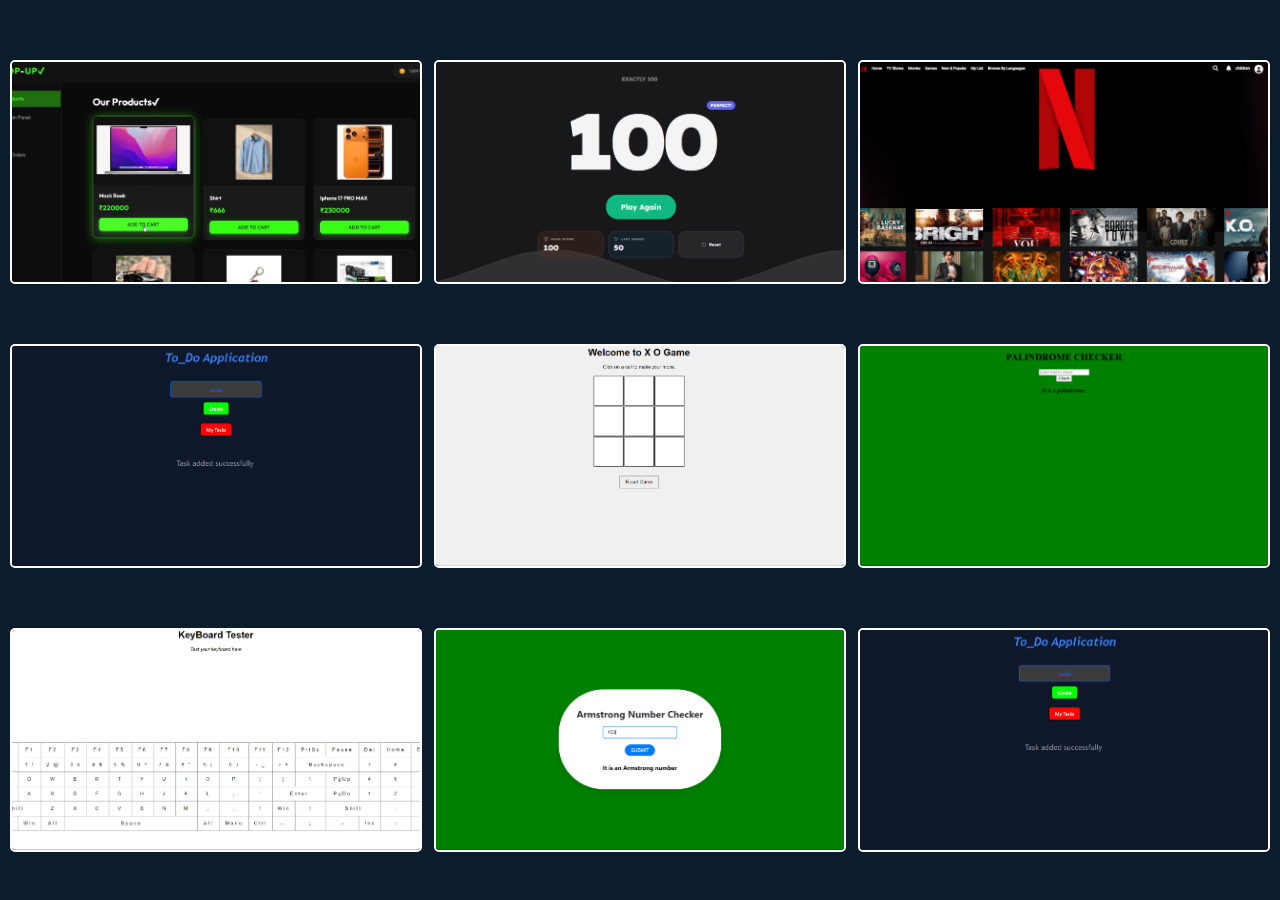
<file: project.html>
<!DOCTYPE html>
<html lang="en">
<head>
    <meta charset="UTF-8">
    <meta name="viewport" content="width=device-width, initial-scale=1.0">
    <link rel="stylesheet" href="style.css" />
    <title>My Projects</title>
</head>
<body>
    <section class="Certifications" id="cer">
  <h1></h1>
 <div class="pro">

  <div class="box">
    <img src="Screenshot 2026-02-18 184030.png" alt="Shop-Up">
    <div class="content">
      <h3>Shop-Up</h3>
      <p>Responsive e-commerce platform.</p>
      <button><a href="https://github.com/ashwanth1506">Code Link</a></button>
    </div>
  </div>

  <div class="box">
    <img src="Screenshot 2026-02-18 184300.png" alt="100 Score Game">
    <div class="content">
      <h3>100 Score Game</h3>
      <p>Logic-based interactive number game.</p>
      <button><a href="https://exactly100.netlify.app/">Live Demo</a></button>
    </div>
  </div>

  <div class="box">
    <img src="Screenshot 2026-02-18 183358.png" alt="Netflix Clone">
    <div class="content">
      <h3>Netflix Clone</h3>
      <p>Responsive streaming platform UI clone.</p>
      <button><a href="file:///D:/webdevelopment%20project/netflix%20clone/index.html">Live Demo</a></button>
    </div>
  </div>

</div>



<div class="pro">

  <div class="box">
    <img src="Screenshot 2026-01-14 145559.png" alt="To-Do App">
    <div class="content">
      <h3>To-Do App</h3>
      <p>ple and efficient task management application.</p>
      <button><a href="https://github.com/ashwanth1506">Code Link</a></button>
    </div>
  </div>

  <div class="box">
    <img src="Screenshot 2026-02-19 130054.png">
    <div class="content">
      <h3>XO Game</h3>
      <p>a simple x-o game.</p>
      <button><a href="https://xogame155.netlify.app/">Live Demo</a></button>
    </div>
  </div>
  <div class="box">
    <img src="Screenshot 2026-02-19 140758.png" alt="Problem Tracker">
    <div class="content">
      <h3>Palindrome Checker</h3>
      <p>Check whether the Giver number is Palindrome Number or Not.</p>
      <button><a href="https://zesty-sprite-14a337.netlify.app/">Live Demo</a></button>
    </div>
  </div>

</div>
<div class="pro">

  <div class="box">
    <img src="Screenshot 2026-02-19 130011.png" alt="To-Do App">
    <div class="content">
      <h3>keyboard Tester</h3>
      <p>Web Application For testing keyboard.</p>
      <button><a href="https://keyboardtester15.netlify.app/">Live Demo</a></button>
    </div>
  </div>

  

  <div class="box">
    <img src="Screenshot 2026-02-19 140931.png" alt="Problem Tracker">
    <div class="content">
      <h3>Armstrong Number Checker</h3>
      <p>Check whether the Giver number is Armstrong Number or Not.</p>
      <button><a href="https://sparkly-babka-0b984c.netlify.app/">Live Demo</a></button>
    </div>
  </div>
  <div class="box">
    <img src="Screenshot 2026-01-14 145559.png" alt="To-Do App">
    <div class="content">
      <h3>Problem Tracker</h3>
      <p>Track the problem count and rating of the User.</p>
      <button><a href="https://github.com/ashwanth1506">Code Link</a></button>
    </div>
  </div>

</div>


  
</section>
    
</body>
</html>
</file>
<file: style.css>
body {
   background-color:#0B1C2D;
  margin: 0;
  font-family: 'Poppins', sans-serif;
  overflow-x: hidden;
}
.welcome{
  width: 100%;
  height: 100vh;
}
section {
  scroll-margin-top: 80px;
}

  .nav-right a {
    
  text-decoration: none;
  color: black; /* or white if you prefer */
}
.Tf{
  color: #0B1C2D;
}



.title {
  padding: 20px;
  font-size: 5em;
  font-weight: 900;
  margin-top: 120px;
  color: #1FA89A;
  position: absolute;
  z-index: 10;
}

.line {
  display: block;
  margin: 0px 10px;
}
.s1{
  display:flex;
  flex-direction: column;
  
}
.f{
  
  text-align: center;
}

.white-text {
  color: #000000;
}
.skill1{
  display: flex;
  gap: 13%;
  margin-top: 35px;
 
  
  
 
}
.x{
   border: 2px solid black;
   margin-top: -10px;
   border-radius: 5px;
   margin-left: -300px;
   margin-right: -300px;
}
.nav {
  display: flex;
  align-items: center;
  justify-content: space-between;
  background-color: #1FA89A;
  position: sticky;
  top: 0;
  padding: 0 40px;
  height: 80px;
  z-index: 10;
}


.nav-left,
.nav-center,
.nav-right {
  flex: 1;
}

.nav-center {
  text-align: center;
}

.nav-right {
  display: flex;
  justify-content: flex-end;
  gap: 30px;
}

.TT {
  margin: 0;
  

}
/* Hero Section */
.welcome {
  height: 100vh;
  display: flex;
  align-items: center;
  justify-content: center;
  background: linear-gradient(to right, #f8f9fa, #e9ecef);
  text-align: center;
  padding: 20px;
}

.hero-container {
  max-width: 900px;
}

/* Main Title */
.main-title {
  font-size: 48px;
  font-weight: 700;
  margin-bottom: 10px;
}

.highlight {
  color: #1FA89A;
}

/* Typing Text */
.typing {
  font-size: 24px;
  font-weight: 600;
  color: #444;
  min-height: 40px;
  margin-bottom: 20px;
}

/* Description */
.hero-desc {
  font-size: 18px;
  color: #666;
  margin-bottom: 30px;
  line-height: 1.6;
}

/* Buttons */
.hero-buttons {
  margin-bottom: 40px;
  
}
.hero {
  margin-bottom: 40px;
  background: #1FA89A;
  color: white;
  padding: 12px 25px;
  margin: 10px;
  border-radius: 30px;
  text-decoration: none;
  font-weight: 600;
  transition: 0.3s ease;
  cursor: pointer;
  margin-left: 680px;
  text-decoration: none;
}
.hero:hover{
  transform: scale(1.2);
  box-shadow: 0 5px 20px #1FA89A;;
}


.btn {
  background: #1FA89A;
  color: white;
  padding: 12px 25px;
  margin: 10px;
  border-radius: 30px;
  text-decoration: none;
  font-weight: 600;
  transition: 0.3s ease;
}

.btn:hover {
  background: #1FA89A;
}

.btn-outline {
  border: 2px solid #1FA89A;
  color: #1FA89A;
  padding: 10px 25px;
  margin: 10px;
  border-radius: 30px;
  text-decoration: none;
  font-weight: 600;
  transition: 0.3s ease;
}

.btn-outline:hover {
  background: #1FA89A;
  color: white;
}

/* Stats Section */
.stats {
  display: flex;
  justify-content: center;
  flex-wrap: wrap;
  gap: 30px;
}

.stat-box {
  background: white;
  padding: 20px 30px;
  border-radius: 15px;
  box-shadow: 0 5px 20px rgba(0,0,0,0.05);
  transition: 0.3s ease;
}

.stat-box:hover {
  transform: translateY(-5px);
}

.stat-box h3 {
  font-size: 28px;
  color: #1FA89A;
  margin-bottom: 5px;
}

.stat-box p {
  font-size: 14px;
  color: #555;
}
.typing {
  font-size: 26px;
  font-weight: 600;
  color: #444;
}

.cursor {
  display: inline-block;
  margin-left: 5px;
  animation: blink 0.7s infinite;
  color: #1FA89A;
}

@keyframes blink {
  0% { opacity: 1; }
  50% { opacity: 0; }
  100% { opacity: 1; }
}


/* About Section */
.about-page {
  width: 100%;
  height: 100vh;
  margin-top: 150px;
}

.about-title {
  color: #1FA89A;
  font-size: 3em;
  text-align: center;
}
.about-page ul,.about-page h3{
  color:  rgba(46, 46, 58, 0.8);;
  font-size: 20px;
  
  margin: 20px auto;
  line-height: 1.6;
  max-width: 800px;
  padding: 20px;
 
  border-radius: 10px;
  margin-top: -40px;
}
.skills-section {
  padding: 60px 20px;
  background: #f9f9f9;
}

.skills-container {
  max-width: 800px;
  margin-top:-80px;
  background: white;
  padding: 40px;
  border-radius: 20px;
  box-shadow: 0 20px 50px rgba(0,0,0,0.08);
}

.skill {
  margin-bottom: 25px;
  transition: 0.3s ease;
}

.skill:hover {
  transform: translateX(5px);
}

.skill span {
  font-weight: 600;
  font-size: 16px;
  color: #333;
}

/* Progress Bar */
.progress {
  height: 8px;
  background: #eee;
  border-radius: 20px;
  margin-top: 8px;
  overflow: hidden;
}

.progress-fill {
  height: 100%;
  width: 0;
  background: linear-gradient(90deg, #1FA89A, #27d4c3);
  border-radius: 20px;
  transition: width 1.5s ease-in-out;
}




.about-page p{
  color:  rgba(46, 46, 58, 0.8);;
  font-size: 1.2em;
  text-align: center;
  margin: 20px auto;
  line-height: 1.6;
  max-width: 1400px;
  padding: 20px;
 
  border-radius: 10px;
}




.container2 {
  display: flex;
  grid-auto-flow: column;
  grid-template-columns: 16rem;
  justify-content:space-between;
  gap: 50px;
  margin-top: -180px;
  margin-left: 10px;
  animation: animate 20s linear infinite;

}
.progress-fill {
  height: 100%;
  width: 0;
  background: linear-gradient(90deg, #1FA89A, #27d4c3);
  border-radius: 20px;
  transition: width 1.5s ease-in-out;
  box-shadow: 0 5px 15px #1FA89A;
}

@keyframes animate{
  to{
    translate:calc(-5*16rem);
  }
}
.skills-section {
  position: relative;   /* IMPORTANT for absolute positioning */
}

/* Floating Right Box */
.about-floating {
  position: absolute;
  top:1040px;
  right: 50px;
  width: 560px;
  height: 500px;
  padding:0px;
  background: rgba(255, 255, 255, 0.9);
  backdrop-filter: blur(10px);
  border-radius: 20px;
  box-shadow: 0 20px 50px rgba(0,0,0,0.08);
  transition: 0.3s ease;
  z-index: 6;
  border: #000000 3px solid;
}



.about-floating p {
 
  font-size: 20px;
  line-height: 1.6;
  color: #555;
}

.about-floating:hover {
  transform: translateY(-8px);
}

.container2 img {
  width: 70px !important;
  height: 70px !important;
  object-fit: contain;
}
.container2.i {
  width: 20px !important;
  height: 20px !important;
  object-fit: contain;
}




.item1 img, .item2 img {
  width: 70%;
  height: auto;
  object-fit: contain;
}






/* Achievements Section */
.achievements-section {
  width: 100%;
  padding: 60px 20px;
  background-color:#0B1C2D;
  text-align: center;
  height:100vh;
}
.con{
  display: flex;
  width: 100%;
  max-width: 1400px;
  height: 360px;
  gap: 20px;
  margin: -30px auto;
}

.card{
  flex: 1;
  height: 240px;
  border-radius: 0px;
  overflow: hidden;
  cursor: pointer;
  transition: flex 0.6s ease;
  background: #000000; /* prevents white flash */
  border: white 3px solid;
  display: flex;
  position: relative;
  overflow: hidden;   /* IMPORTANT */
  flex: 0.9;
  transition: 0.5s ease;
  display: flex;
  align-items: center;
  
  justify-content: center;
}
.card h2 {
  position: absolute;
  bottom: 0;
  width: 100%;
  padding: 15px;
  box-sizing: border-box;
  background: black;
  color: #1FA89A;
  font-size: 16px;
  text-align: center;

  opacity: 0;
  transition: flex 15s ease;
}
.card:hover h2 {
 
  opacity: 1;
}

.card img{
  width: 100%;
  height: 100%;
  object-fit: cover;
  transition: all 0.5s ease;
}

.card:hover img{
  object-fit: contain;
  
}

.con:hover .card{
  flex: 1;


}

.con .card:hover{
  opacity: 1;
  flex: 3;
  
    border-radius:15px ;
}


.achievements-title {
  color: #1FA89A;
  font-size: 3em;
  font-weight: 700;
  margin-bottom: 0px;
}

.achievement-cards {
  display: grid;
  grid-template-columns: repeat(auto-fit, minmax(280px, 1fr));
  gap: 30px;
  max-width: 1200px;
  margin: auto;
  padding: 0 20px;
}

.achievement-card {
  background-color: #1B1B2F;
  color: white;
  padding: 30px 20px;
  border-radius: 15px;
  box-shadow: 0 0 15px rgba(255, 107, 107, 0.3);
  transition: transform 0.3s ease, box-shadow 0.3s ease;
  border: 2px solid #1FA89A;
  opacity: 0;
  transform: translateY(30px);
  animation: fadeInUp 0.8s ease forwards;
}

.achievement-card:nth-child(1) { animation-delay: 0s; }
.achievement-card:nth-child(2) { animation-delay: 0.2s; }
.achievement-card:nth-child(3) { animation-delay: 0.6s; }

.achievement-card:hover {
  transform: scale(1.05);
  box-shadow: 0 0 25px #1FA89A;
}

.achievement-card i {
  font-size: 2.5rem;
  color: #1FA89A6B;
  margin-bottom: 15px;
}

.achievement-card h2 {
  margin: 10px 0;
  font-size: 1.5em;
  color: #ffffff;
}

.achievement-card p {
  font-size: 1.1em;
  color: #ddd;
  line-height: 1.6;
}


.link {
  background-color: #1FA89A;
  height: 40px;
  width: 90px;
  border-radius: 20px;
  position: relative;
  left: 550px;
  transition: transform 0.3s cubic-bezier(.4,2,.6,1), box-shadow 0.3s cubic-bezier(.4,2,.6,1);
}
.white{
  width: 1880px;
  height: 200px;
  background-color: rgb(255, 255, 255);
  bottom:  -280px;
  position: absolute;
}
.link h3 {
  color: white;
  font-size: 1.2em;
  text-align: center;
  line-height: 40px;
  position: relative;
  top: -15px;
}

.link:hover {
  transform: scale(1.12);
  box-shadow: 0 10px 20px #000000;
  cursor: pointer;
}
.Certifications{
  background-color:#0B1C2D;
  
  
}
.contact-slide{
   background-color:#0B1C2D;
   

}
.pro {
      display: flex;
      gap: 1%;
      margin: 20px 10px;
      background-color:#0B1C2D;
    }

    .box {
      position: relative;
      height: 220px;
      width: 500px;

      border-radius: 5px;
      overflow: hidden;
      margin-top: 40px;
      transition: 0.3s ease;
       border: white 2px solid;
    }

    .box img {
      width: 100%;
      height: 100%;
      object-fit: cover;
      transition: 0.4s ease;
    }

    .content {
  position: absolute;
  top: 0;
  left: 0;
  height: 100%;
  width: 100%;
  background: rgba(0, 0, 0, 0.6);
  color: white;

  display: flex;
  flex-direction: column;
  justify-content: center;
  align-items: center;

  text-align: center;
  padding: 20px;

  opacity: 0;
  transition: 0.4s ease;
  gap: 10px;
}

.content h3,
.content p {
  margin: 0;
}


    .box:hover img {
      filter: blur(5px);
      box-shadow: #1FA89A 12px 10px 2px;
      transform: scale(1.05);
    }

    .box:hover .content {
      opacity: 1;
      box-shadow: #1FA89A 12px 10px 2px;
    }

    .box:hover {
     
      transform: scale(1.05);
      box-shadow: #1FA89A 2px 6px 2px;
      
        border-radius: 15px;
    }
.box button {
  margin-top: 12px;
  padding: 10px 20px;
  background: linear-gradient(45deg, #00ff99, #00ccff);
  color: black;
  font-weight: bold;
  text-decoration: none;
  border-radius: 30px;
  transition: 0.3s ease;
  font-size: 10px;
}

.box button  {
  transform: scale(1.1);
  box-shadow: 0 0 15px #00ffcc;
  background: greenyellow;
}


















.contact{
  background-color:#0B1C2D;
  width: 100%;
  height: 100vh;
}
.con-title{
  color: #1FA89A;
  font-size: 3em;
  font-weight: 700;
  margin-bottom: 10px;
  position: relative;
  top:80px;
  text-align: center;
}
.contact-slide {
   width: 100%;
  height: 100vh;
  position: relative;
  bottom: -200px;
  

  text-align: center;
  
  opacity: 1;
  ;
}


.contact-card {
  max-width: 600px;
  position: absolute;
  margin: auto;
  background: #1B1B2F;
  border-radius: 15px;
  padding: 40px;
  color: #ffffff;
  box-shadow: 0 0 15px rgba(255, 107, 107, 0.3);
  position: relative;
  top: 100px;
  animation: slideInBottom 1.5s ease-out;
}


.social-icons i {
  font-size: 1.8rem;
  margin: 10px;
  color:#1FA89A ;
  transition: transform 0.3s;
}

.social-icons i:hover {
  transform: scale(1.3);
  color: #fff;
}
</file>
